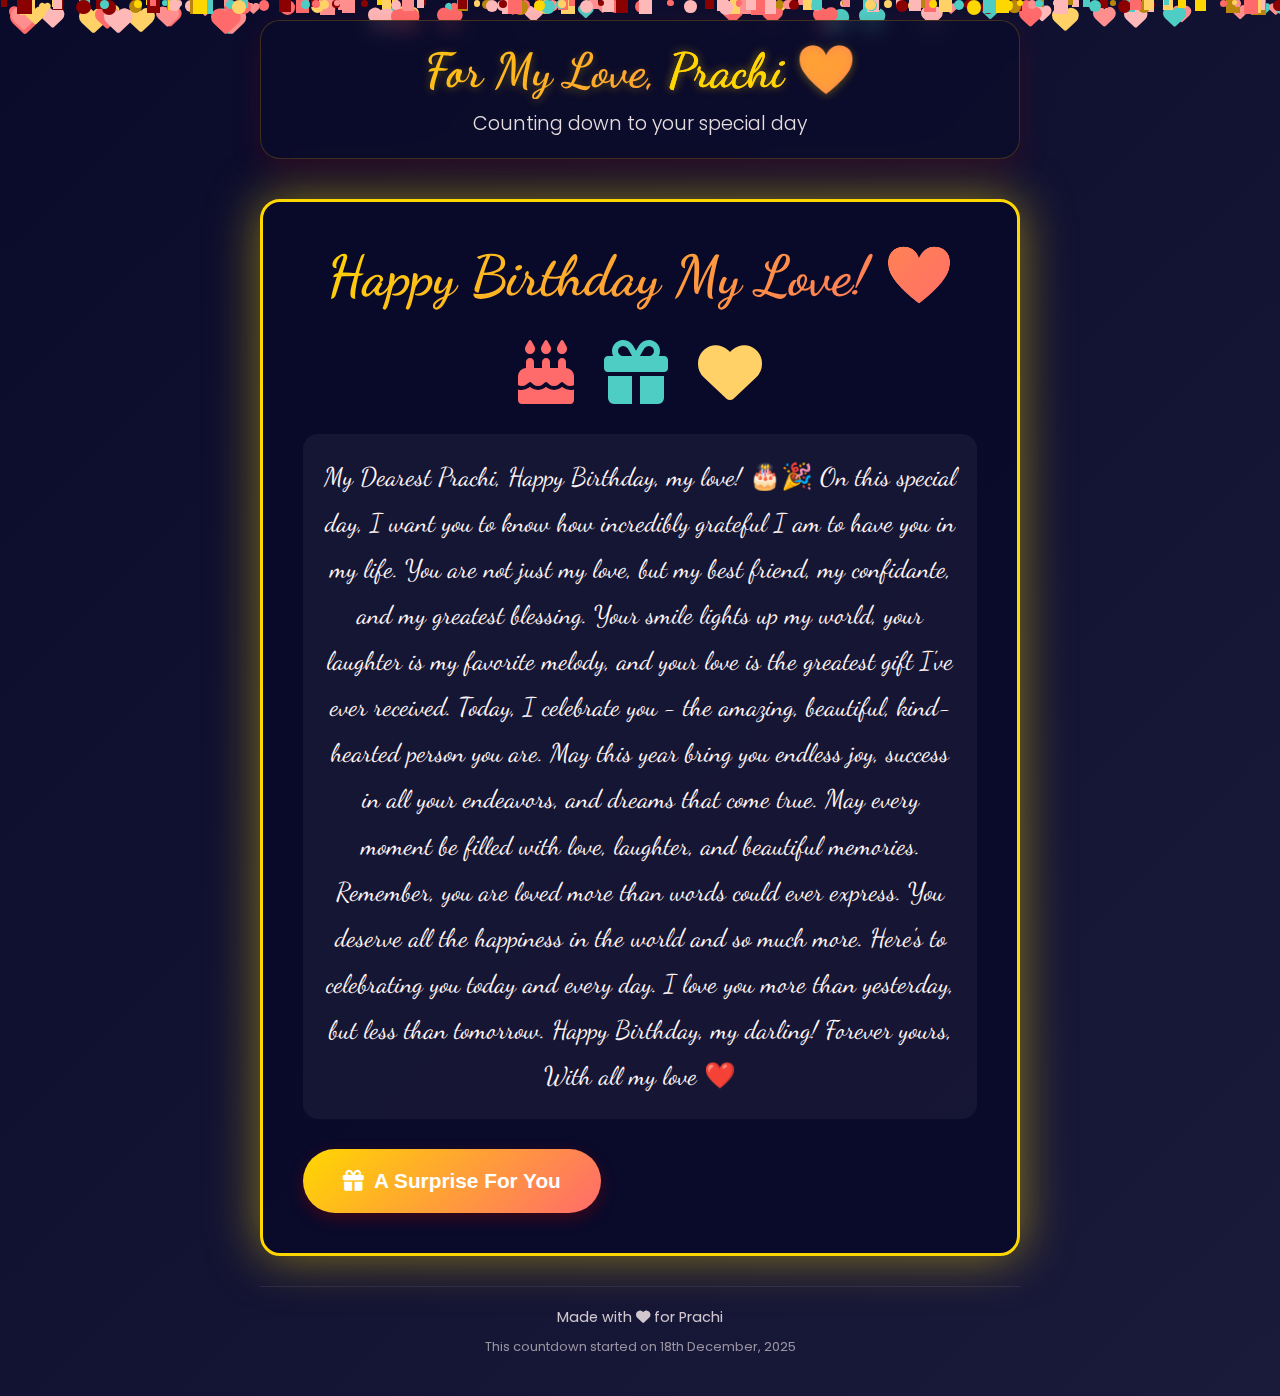
<file: index.html>
<!DOCTYPE html>
<html lang="en">
<head>
    <meta charset="UTF-8">
    <meta name="viewport" content="width=device-width, initial-scale=1.0">
    <title>Prachi's Birthday Countdown ❤️</title>
    <meta name="description" content="A special countdown for Prachi's birthday">
    <meta name="theme-color" content="#8B0000">
    <link rel="manifest" href="manifest.json">
    <link rel="stylesheet" href="style.css">
    <link href="https://fonts.googleapis.com/css2?family=Dancing+Script:wght@400;700&family=Poppins:wght@300;400;600&display=swap" rel="stylesheet">
    <link rel="stylesheet" href="https://cdnjs.cloudflare.com/ajax/libs/font-awesome/6.4.0/css/all.min.css">
</head>
<body>
    <div class="container">
        <!-- Background Elements -->
        <div class="hearts-container" id="heartsContainer"></div>
        <div class="confetti-container" id="confettiContainer"></div>
        
        <!-- Main Content -->
        <header class="header">
            <h1 class="title">For My Love, <span class="highlight">Prachi</span> ❤️</h1>
            <p class="subtitle">Counting down to your special day</p>
        </header>
        
        <main class="main-content">
            <!-- Countdown Timer -->
            <div class="countdown-section">
                <div class="countdown-container">
                    <h2 class="countdown-title">Time Until Your Birthday</h2>
                    <div class="countdown" id="countdown">
                        <div class="countdown-item">
                            <div class="countdown-number" id="days">00</div>
                            <div class="countdown-label">Days</div>
                        </div>
                        <div class="countdown-separator">:</div>
                        <div class="countdown-item">
                            <div class="countdown-number" id="hours">00</div>
                            <div class="countdown-label">Hours</div>
                        </div>
                        <div class="countdown-separator">:</div>
                        <div class="countdown-item">
                            <div class="countdown-number" id="minutes">00</div>
                            <div class="countdown-label">Minutes</div>
                        </div>
                        <div class="countdown-separator">:</div>
                        <div class="countdown-item">
                            <div class="countdown-number" id="seconds">00</div>
                            <div class="countdown-label">Seconds</div>
                        </div>
                    </div>
                    <div class="birthday-date">4th February, 2026</div>
                </div>
                
                <!-- Heart Animation Display -->
                <div class="heart-display" id="heartDisplay">
                    <div class="heart-animation">
                        <i class="fas fa-heart main-heart"></i>
                        <div class="heart-pulse"></div>
                    </div>
                </div>
            </div>
            
            <!-- Daily Message Display -->
            <div class="message-section">
                <div class="message-header">
                    <i class="fas fa-quote-left"></i>
                    <h3>Today's Love Message</h3>
                    <i class="fas fa-quote-right"></i>
                </div>
                <div class="message-container">
                    <p class="love-message" id="dailyMessage">Loading today's special message for you...</p>
                    <div class="message-footer">
                        <i class="fas fa-heart"></i>
                        <span class="message-day" id="messageDay">Day 0</span>
                        <i class="fas fa-heart"></i>
                    </div>
                </div>
            </div>
            
            <!-- Notification Controls -->
            <div class="notification-section">
                <h3><i class="fas fa-bell"></i> Daily Reminders</h3>
                <p class="notification-info">Get a romantic countdown message every day until your birthday!</p>
                <div class="notification-controls">
                    <button class="btn" id="enableNotifications">
                        <i class="fas fa-bell"></i> Enable Daily Notifications
                    </button>
                    <button class="btn btn-secondary" id="testNotification">
                        <i class="fas fa-play"></i> Test Notification
                    </button>
                </div>
                <p class="notification-status" id="notificationStatus">Notifications are disabled</p>
            </div>
            
            <!-- Special Birthday Display (Hidden by default) -->
            <div class="birthday-section" id="birthdaySection">
                <div class="birthday-content">
                    <h1 class="birthday-title">Happy Birthday My Love! ❤️</h1>
                    <div class="birthday-animation">
                        <i class="fas fa-birthday-cake"></i>
                        <i class="fas fa-gift"></i>
                        <i class="fas fa-heart"></i>
                    </div>
                    <p class="birthday-message" id="birthdayMessage"></p>
                    <button class="btn btn-birthday" id="surpriseBtn">
                        <i class="fas fa-gift"></i> A Surprise For You
                    </button>
                </div>
            </div>
        </main>
        
        <footer class="footer">
            <p>Made with <i class="fas fa-heart"></i> for Prachi</p>
            <p class="footer-note">This countdown started on 18th December, 2025</p>
        </footer>
    </div>
    
    <!-- Audio for background music -->
    <audio id="bgMusic" loop preload="auto">
        <!-- We'll use a heartbeat-like sound or gentle piano music -->
        <!-- In production, add a royalty-free romantic music track -->
        <source src="https://assets.mixkit.co/music/preview/mixkit-romantic-sunset-687.mp3" type="audio/mpeg">
    </audio>
    
    <!-- Notification sound -->
    <audio id="notificationSound" preload="auto">
        <source src="https://assets.mixkit.co/sfx/preview/mixkit-happy-birthday-horn-576.mp3" type="audio/mpeg">
    </audio>
    
    <script src="script.js"></script>
</body>
</html>
</file>
<file: style.css>
/* Reset and Base Styles */
* {
    margin: 0;
    padding: 0;
    box-sizing: border-box;
}

:root {
    --primary-color: #8B0000;
    --secondary-color: #B8860B;
    --accent-color: #FFD700;
    --dark-color: #0A0A2A;
    --light-color: #FFF5F5;
    --gradient-1: linear-gradient(135deg, #8B0000 0%, #B8860B 100%);
    --gradient-2: linear-gradient(135deg, #0A0A2A 0%, #1A1A3A 100%);
    --gradient-3: linear-gradient(135deg, #FFD700 0%, #FF6B6B 100%);
    --shadow: 0 10px 30px rgba(139, 0, 0, 0.2);
    --transition: all 0.3s ease;
}

body {
    font-family: 'Poppins', sans-serif;
    background: var(--gradient-2);
    color: var(--light-color);
    min-height: 100vh;
    overflow-x: hidden;
    position: relative;
}

.container {
    max-width: 800px;
    margin: 0 auto;
    padding: 20px;
    position: relative;
    z-index: 1;
}

/* Background Hearts */
.hearts-container {
    position: fixed;
    top: 0;
    left: 0;
    width: 100%;
    height: 100%;
    pointer-events: none;
    z-index: 0;
}

.heart {
    position: absolute;
    font-size: 20px;
    color: rgba(255, 105, 180, 0.7);
    animation: float 15s infinite linear;
}

@keyframes float {
    0% {
        transform: translateY(100vh) rotate(0deg);
        opacity: 0;
    }
    10% {
        opacity: 0.8;
    }
    90% {
        opacity: 0.8;
    }
    100% {
        transform: translateY(-100px) rotate(360deg);
        opacity: 0;
    }
}

/* Header Styles */
.header {
    text-align: center;
    margin-bottom: 40px;
    padding: 20px;
    background: rgba(10, 10, 42, 0.7);
    border-radius: 20px;
    backdrop-filter: blur(10px);
    border: 1px solid rgba(184, 134, 11, 0.3);
    box-shadow: var(--shadow);
}

.title {
    font-family: 'Dancing Script', cursive;
    font-size: 3rem;
    margin-bottom: 10px;
    background: var(--gradient-3);
    -webkit-background-clip: text;
    background-clip: text;
    color: transparent;
    text-shadow: 0 2px 10px rgba(255, 215, 0, 0.3);
}

.highlight {
    color: var(--accent-color);
    text-shadow: 0 0 10px rgba(255, 215, 0, 0.5);
}

.subtitle {
    font-size: 1.2rem;
    opacity: 0.9;
    font-weight: 300;
}

/* Countdown Styles */
.countdown-section {
    background: rgba(10, 10, 42, 0.8);
    border-radius: 20px;
    padding: 30px;
    margin-bottom: 30px;
    text-align: center;
    border: 1px solid rgba(184, 134, 11, 0.3);
    box-shadow: var(--shadow);
    position: relative;
    overflow: hidden;
}

.countdown-title {
    font-size: 1.8rem;
    margin-bottom: 25px;
    color: var(--accent-color);
    font-weight: 600;
}

.countdown {
    display: flex;
    justify-content: center;
    align-items: center;
    flex-wrap: wrap;
    gap: 15px;
    margin-bottom: 20px;
}

.countdown-item {
    background: var(--gradient-1);
    padding: 20px 15px;
    border-radius: 15px;
    min-width: 90px;
    box-shadow: 0 5px 15px rgba(139, 0, 0, 0.4);
    transition: var(--transition);
    animation: pulse 2s infinite;
}

.countdown-item:hover {
    transform: translateY(-5px);
    box-shadow: 0 10px 20px rgba(139, 0, 0, 0.6);
}

@keyframes pulse {
    0%, 100% {
        box-shadow: 0 5px 15px rgba(139, 0, 0, 0.4);
    }
    50% {
        box-shadow: 0 5px 25px rgba(139, 0, 0, 0.8);
    }
}

.countdown-number {
    font-size: 3rem;
    font-weight: 700;
    line-height: 1;
    text-shadow: 0 2px 10px rgba(0, 0, 0, 0.3);
}

.countdown-label {
    font-size: 1rem;
    margin-top: 5px;
    opacity: 0.9;
    font-weight: 300;
}

.countdown-separator {
    font-size: 2.5rem;
    font-weight: 700;
    color: var(--accent-color);
    margin: 0 5px;
}

.birthday-date {
    font-size: 1.5rem;
    margin-top: 20px;
    color: var(--accent-color);
    font-weight: 600;
}

/* Heart Display */
.heart-display {
    margin-top: 30px;
}

.heart-animation {
    position: relative;
    display: inline-block;
}

.main-heart {
    font-size: 4rem;
    color: var(--primary-color);
    animation: heartbeat 1.5s infinite;
    text-shadow: 0 0 20px rgba(255, 0, 0, 0.5);
}

@keyframes heartbeat {
    0%, 100% {
        transform: scale(1);
    }
    50% {
        transform: scale(1.1);
    }
}

.heart-pulse {
    position: absolute;
    top: 0;
    left: 0;
    width: 100%;
    height: 100%;
    border-radius: 50%;
    background: rgba(255, 0, 0, 0.3);
    animation: pulse-ring 1.5s infinite;
}

@keyframes pulse-ring {
    0% {
        transform: scale(0.8);
        opacity: 1;
    }
    100% {
        transform: scale(1.5);
        opacity: 0;
    }
}

/* Message Section */
.message-section {
    background: rgba(10, 10, 42, 0.8);
    border-radius: 20px;
    padding: 30px;
    margin-bottom: 30px;
    border: 1px solid rgba(184, 134, 11, 0.3);
    box-shadow: var(--shadow);
}

.message-header {
    display: flex;
    justify-content: center;
    align-items: center;
    gap: 15px;
    margin-bottom: 25px;
}

.message-header i {
    font-size: 1.5rem;
    color: var(--accent-color);
}

.message-header h3 {
    font-size: 1.8rem;
    color: var(--accent-color);
    font-weight: 600;
}

.message-container {
    background: rgba(184, 134, 11, 0.1);
    padding: 25px;
    border-radius: 15px;
    border-left: 5px solid var(--accent-color);
}

.love-message {
    font-size: 1.4rem;
    line-height: 1.6;
    text-align: center;
    font-family: 'Dancing Script', cursive;
    margin-bottom: 20px;
    min-height: 100px;
    display: flex;
    align-items: center;
    justify-content: center;
    padding: 10px;
    animation: fadeIn 1s ease;
}

@keyframes fadeIn {
    from { opacity: 0; transform: translateY(10px); }
    to { opacity: 1; transform: translateY(0); }
}

.message-footer {
    display: flex;
    justify-content: center;
    align-items: center;
    gap: 15px;
    padding-top: 15px;
    border-top: 1px solid rgba(255, 255, 255, 0.1);
}

.message-footer i {
    color: var(--primary-color);
    font-size: 1.2rem;
}

.message-day {
    font-weight: 600;
    color: var(--accent-color);
}

/* Notification Section */
.notification-section {
    background: rgba(10, 10, 42, 0.8);
    border-radius: 20px;
    padding: 30px;
    margin-bottom: 30px;
    border: 1px solid rgba(184, 134, 11, 0.3);
    box-shadow: var(--shadow);
    text-align: center;
}

.notification-section h3 {
    font-size: 1.8rem;
    margin-bottom: 15px;
    color: var(--accent-color);
    display: flex;
    align-items: center;
    justify-content: center;
    gap: 10px;
}

.notification-info {
    margin-bottom: 25px;
    opacity: 0.9;
    font-size: 1.1rem;
}

.notification-controls {
    display: flex;
    flex-direction: column;
    gap: 15px;
    margin-bottom: 20px;
}

.btn {
    background: var(--gradient-1);
    color: white;
    border: none;
    padding: 15px 25px;
    border-radius: 50px;
    font-size: 1.1rem;
    font-weight: 600;
    cursor: pointer;
    transition: var(--transition);
    display: flex;
    align-items: center;
    justify-content: center;
    gap: 10px;
    box-shadow: 0 5px 15px rgba(139, 0, 0, 0.4);
}

.btn:hover {
    transform: translateY(-3px);
    box-shadow: 0 8px 20px rgba(139, 0, 0, 0.6);
}

.btn:active {
    transform: translateY(0);
}

.btn-secondary {
    background: var(--gradient-2);
    border: 2px solid var(--accent-color);
}

.notification-status {
    padding: 10px;
    border-radius: 10px;
    background: rgba(0, 0, 0, 0.2);
    font-size: 0.9rem;
}

/* Birthday Section */
.birthday-section {
    display: none;
    background: rgba(10, 10, 42, 0.95);
    border-radius: 20px;
    padding: 40px;
    margin-bottom: 30px;
    border: 3px solid var(--accent-color);
    box-shadow: 0 0 50px rgba(255, 215, 0, 0.5);
    text-align: center;
    animation: glow 2s infinite alternate;
}

@keyframes glow {
    from { box-shadow: 0 0 30px rgba(255, 215, 0, 0.5); }
    to { box-shadow: 0 0 60px rgba(255, 215, 0, 0.8); }
}

.birthday-title {
    font-family: 'Dancing Script', cursive;
    font-size: 3.5rem;
    margin-bottom: 30px;
    background: var(--gradient-3);
    -webkit-background-clip: text;
    background-clip: text;
    color: transparent;
}

.birthday-animation {
    display: flex;
    justify-content: center;
    gap: 30px;
    margin: 30px 0;
    font-size: 4rem;
}

.birthday-animation i {
    animation: bounce 2s infinite;
}

.birthday-animation i:nth-child(1) { color: #FF6B6B; animation-delay: 0s; }
.birthday-animation i:nth-child(2) { color: #4ECDC4; animation-delay: 0.2s; }
.birthday-animation i:nth-child(3) { color: #FFD166; animation-delay: 0.4s; }

@keyframes bounce {
    0%, 100% { transform: translateY(0); }
    50% { transform: translateY(-20px); }
}

.birthday-message {
    font-size: 1.6rem;
    line-height: 1.8;
    margin: 30px 0;
    font-family: 'Dancing Script', cursive;
    padding: 20px;
    background: rgba(255, 255, 255, 0.05);
    border-radius: 15px;
}

.btn-birthday {
    background: var(--gradient-3);
    font-size: 1.3rem;
    padding: 20px 40px;
    margin-top: 20px;
}

/* Footer */
.footer {
    text-align: center;
    padding: 20px;
    margin-top: 30px;
    border-top: 1px solid rgba(255, 255, 255, 0.1);
    font-size: 0.9rem;
    opacity: 0.8;
}

.footer-note {
    margin-top: 10px;
    font-size: 0.8rem;
    opacity: 0.7;
}

/* Confetti */
.confetti-container {
    position: fixed;
    top: 0;
    left: 0;
    width: 100%;
    height: 100%;
    pointer-events: none;
    z-index: 1000;
    display: none;
}

.confetti {
    position: absolute;
    width: 10px;
    height: 10px;
    background: var(--accent-color);
    animation: confetti-fall 5s linear forwards;
}

@keyframes confetti-fall {
    0% {
        transform: translateY(-100px) rotate(0deg);
        opacity: 1;
    }
    100% {
        transform: translateY(100vh) rotate(720deg);
        opacity: 0;
    }
}

/* Responsive Design */
@media (max-width: 768px) {
    .container {
        padding: 15px;
    }
    
    .title {
        font-size: 2.5rem;
    }
    
    .countdown {
        gap: 10px;
    }
    
    .countdown-item {
        min-width: 70px;
        padding: 15px 10px;
    }
    
    .countdown-number {
        font-size: 2.2rem;
    }
    
    .countdown-separator {
        font-size: 1.8rem;
    }
    
    .birthday-title {
        font-size: 2.5rem;
    }
    
    .birthday-animation {
        font-size: 3rem;
        gap: 20px;
    }
    
    .love-message {
        font-size: 1.2rem;
        min-height: 80px;
    }
    
    .notification-controls {
        flex-direction: column;
    }
    
    .btn {
        width: 100%;
    }
}

@media (max-width: 480px) {
    .title {
        font-size: 2rem;
    }
    
    .countdown-item {
        min-width: 60px;
        padding: 12px 8px;
    }
    
    .countdown-number {
        font-size: 1.8rem;
    }
    
    .birthday-title {
        font-size: 2rem;
    }
    
    .birthday-animation {
        font-size: 2.5rem;
        gap: 15px;
    }
}
</file>
